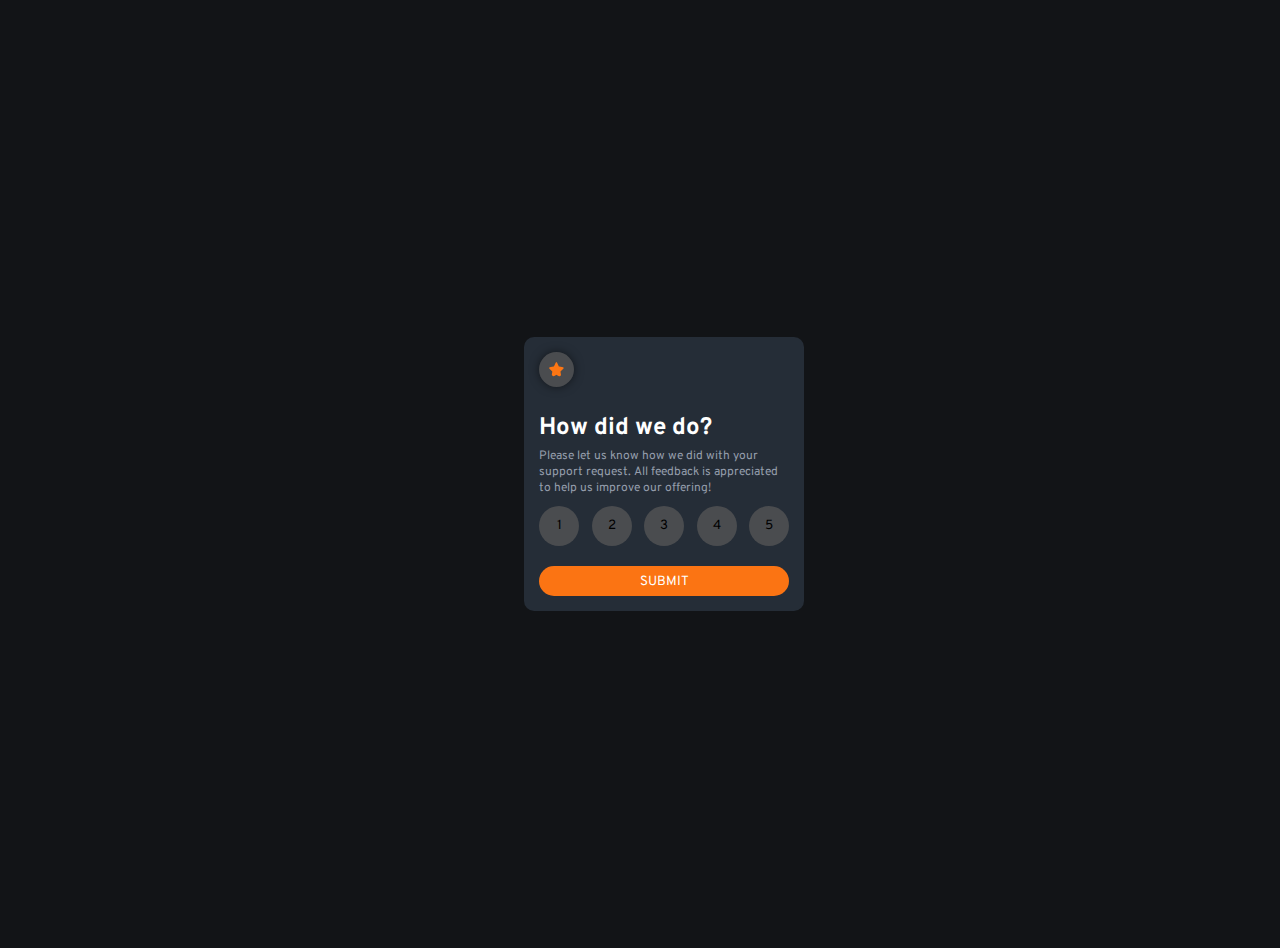
<file: index.html>
<!DOCTYPE html>
<html lang="en">
<head>
    <meta charset="UTF-8">
    <meta name="viewport" content="width=device-width, initial-scale=1.0">
    <title>Document</title>
    <link rel="stylesheet" href="style.css">
    <link rel="preconnect" href="https://fonts.googleapis.com">
    <link rel="preconnect" href="https://fonts.gstatic.com" crossorigin>
    <link href="https://fonts.googleapis.com/css2?family=Overpass:ital,wght@0,100..900;1,100..900&display=swap" rel="stylesheet">
</head>
<body>
    <main class="rating-card">
        <div class="container">
            <div class="star">
                <img src="images/icon-star.svg" alt="">
            </div>
    
            <div class="info-rating">
                <h2>
                    How did we do?
                </h2>
                <p>
                    Please let us know how we did with your support request. All feedback is appreciated 
                    to help us improve our offering!
                </p> 
            </div>
            <div class="number-rating">
                <ul>
                    <li> <button class="btn1">1</button></li>
                    <li> <button class="btn1">2</button></li>
                    <li> <button class="btn1">3</button></li>
                    <li> <button class="btn1">4</button></li>
                    <li> <button class="btn1">5</button></li>
                </ul>
            </div>
            <button onclick="displayRating()" id="submit-btn" class="btn">SUBMIT</button>  
        </div>
        <div class="thank-you hidden">
            <div>
                <img src="images/illustration-thank-you.svg" alt="">
            </div>
            <div class="message">
                <p id="rating-msg">you selected <span id="rating"></span> out of 5</p>
                <h2>Thank You!</h2>
                <p>We appreciate you taking the time to give a rating. If you ever need more support, 
                    don’t hesitate to get in touch!</p>
            </div>
        </div>
    </main>
   
    <script src="script.js"></script>
</body>
</html>
</file>
<file: style.css>
*{
    margin: 0;
    padding: 0;
    font-family: 'overpass', sans-serif;
}

@import url('https://fonts.googleapis.com/css2?family=Overpass:ital,wght@0,100..900;1,100..900&display=swap');

body{
    background-color: hsl(216, 12%, 8%);
    width: 100%;
    display: flex;
    flex-direction: column;
    align-items: center;
    justify-content: center;
    min-height: 100vh;
    margin: 1.5rem;
}

.rating-card{
    display: flex;
    flex-direction: column;
    justify-content: center;
    align-items: center;
}

.container, .thank-you{
    background-color: hsl(213, 19%, 18%);
    max-width: 250px;
    width: 100%;
    border-radius: 10px;
    padding: 15px;
}

.star img{
    background-color:hsl(216, 3%, 30%);
    box-shadow: 0px 0px 10px rgba(0, 0, 0, 0.5);
    width: 15px;
    height: 15px;
    border-radius: 50%;
    padding: 10px;
    margin-bottom: 20px;
}

.info-rating h2{
    color: hsl(0, 0%, 100%);
    margin-bottom: 5px;
}

.info-rating p{
    color: hsl(217, 12%, 63%);
    font-size: 12px;
    line-height: 1rem;
    margin-bottom: 10px;
}

.number-rating ul{
    display: flex;
    align-items: center;
    justify-content: space-between;
    list-style: none;
}

.btn1{
    background-color: none;
    width: 40px;
    height: 40px;
    border-radius: 50%;
    background-color: hsl(216, 3%, 30%);
    border: none;
    padding: 6px 8px 8px 8px;
    text-align: center;
    cursor: pointer;
}

.btn1:hover{
    background-color: hsl(25, 97%, 53%);
}

.btn1:focus{
    background-color:hsl(217, 12%, 63%);
    color:hsl(0, 0%, 100%);
}

.btn{
    width: 100%;
    border-radius: 20px;
    height: 30px;
    margin-top: 20px;
    cursor: pointer;
    border: none;
    background-color: hsl(25, 97%, 53%);
    color: hsl(0, 0%, 100%);
}

.btn:hover{
    background-color: hsl(0, 0%, 100%);
    color:hsl(25, 97%, 53%);
}

.thank-you{
    display: flex;
    flex-direction: column;
    align-items: center;
    justify-content: center;
    max-width: 250px;
    width: 100%;
    border-radius: 10px;
    padding: 15px;
}

.hidden{
    display: none;
}


#rating-msg{
    text-align: center;
    background-color:hsl(217, 12%, 63%);
    border-radius: 30px;
    font-size: 10px;
    color: hsl(25, 97%, 53%);
    margin-top: 10px;
    padding-left: 10px;
    padding-right:10px ;
    font-size: 0.9rem;
}

.message{
    display: flex;
    flex-direction: column;
    align-items: center;
}

.message h2{
    color: hsl(0, 0%, 100%);
    text-align: center;
    font-size: 20px;
    margin-top: 20px;
    margin-bottom: 10px;
}

.message p{
    color:hsl(217, 12%, 63%);
    font-size: 12px;
    text-align: center;
}
</file>
